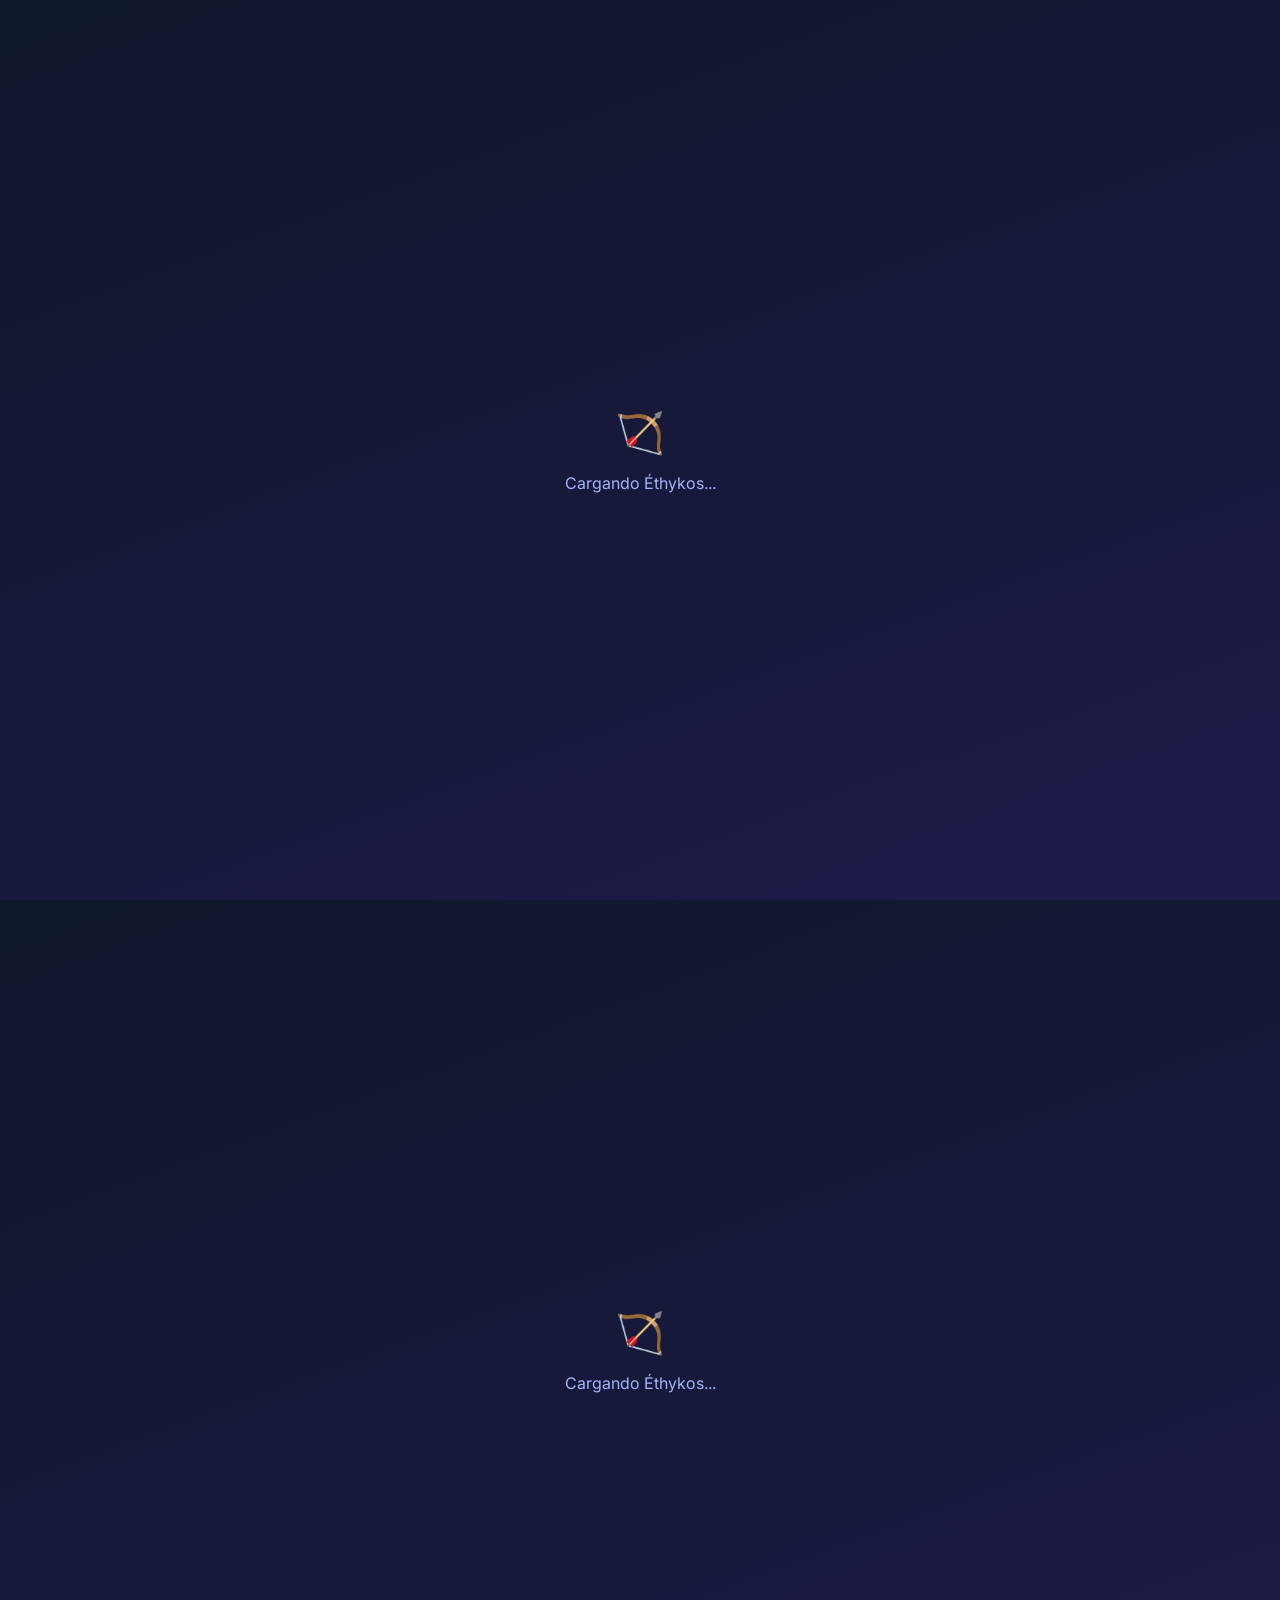
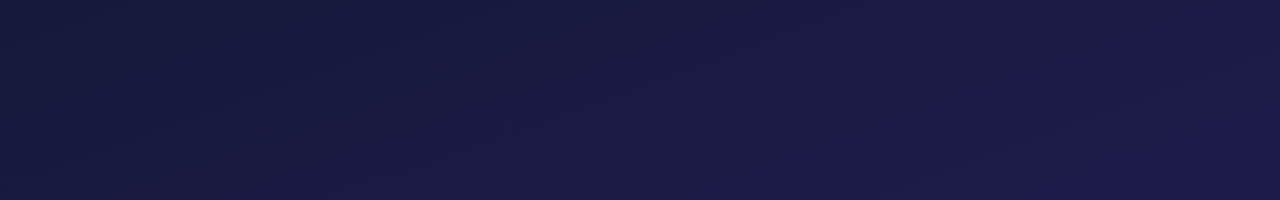
<file: student.html>
<!DOCTYPE html>
<html lang="es">
<head>
    <meta charset="UTF-8">
    <meta name="viewport" content="width=device-width, initial-scale=1.0">
    <title>🏹 Éthykos · Mi Perfil</title>
    <link href="https://fonts.googleapis.com/css2?family=Inter:wght@300;400;500;600;700;800&display=swap" rel="stylesheet">
    <link rel="stylesheet" href="https://cdnjs.cloudflare.com/ajax/libs/font-awesome/6.0.0-beta3/css/all.min.css">
    <link rel="shortcut icon" href="./img/logo.png" type="image/png">
    <link rel="stylesheet" href="css/student.css">
</head>
<body>

<!-- Loading -->
<div id="loadingScreen" class="portal-loading">
    <div class="spin">🏹</div>
    <p>Cargando Éthykos...</p>
</div>

<!-- Login -->
<div id="loginScreen" class="login-screen" style="display:none;">
    <div class="login-card">
        <div class="login-logo">
            <img src="./img/logo.png" alt="Éthykos" onerror="this.style.display='none'">
            <h1>Éthykos</h1>
            <p>Portal del Estudiante</p>
        </div>
        <label class="login-label">🪪 Número de documento</label>
        <input type="text" id="docInput" class="login-input" placeholder="Ingresa tu número de documento" inputmode="numeric">
        <button class="login-btn" id="loginBtn" onclick="doLogin()">
            <i class="fas fa-arrow-right"></i> Ingresar
        </button>
        <div id="loginError" class="login-error"></div>
        <p class="login-hint">Usa el mismo número que está en tu carné QR</p>
    </div>
</div>

<!-- Portal -->
<div id="portalScreen" style="display:none;">

    <!-- Header -->
    <div class="portal-header">
        <div class="portal-header-logo">
            <img src="./img/logo.png" alt="Éthykos" onerror="this.style.display='none'">
            <span>Éthykos</span>
        </div>
        <div style="display:flex;align-items:center;gap:12px;flex-wrap:wrap;">
            <div class="notif-bell-wrap">
                <button id="darkModeBtnStudent" onclick="toggleDarkMode()" style="background:none;border:none;font-size:18px;cursor:pointer;padding:4px 8px;" title="Modo oscuro">🌙</button>
                <button class="notif-btn" onclick="toggleNotifPanel()" id="notifBtn" title="Notificaciones">🔔</button>
                <div class="notif-badge" id="notifBadge" style="display:none;">0</div>
            </div>
            <div id="notifPanel" class="notif-panel">
                <div class="notif-panel-header">
                    🔔 Notificaciones
                    <span class="notif-clear" onclick="clearNotifs()">Marcar todo como leído</span>
                </div>
                <div id="notifList"><div class="notif-empty">Sin notificaciones nuevas</div></div>
            </div>
            <div class="portal-user-chip">
                <i class="fas fa-user"></i>
                <span id="headerName">—</span>
            </div>
            <a href="./index.html" style="color:#64748B;font-size:13px;text-decoration:none;display:flex;align-items:center;gap:5px;" title="Volver al inicio">
                <i class="fas fa-home"></i> Inicio
            </a>
            <button class="logout-link" onclick="doLogout()">
                <i class="fas fa-sign-out-alt"></i> Salir
            </button>
        </div>
    </div>

    <div class="portal-main">

        <!-- Hero: nivel y progreso -->
        <div class="hero-card">
            <div class="hero-top">
                <div class="hero-avatar" id="heroAvatar">🌱</div>
                <div class="hero-info">
                    <div class="hero-name" id="heroName">—</div>
                    <div class="hero-meta" id="heroMeta">—</div>
                    <div class="hero-tribe" id="heroTribe" style="display:none;">
                        <i class="fas fa-shield-halved"></i>
                        <span id="heroTribeName">—</span>
                    </div>
                </div>
            </div>
            <div class="hero-level-row">
                <div class="hero-level-label">
                    <span id="levelLabel">Nivel 1 · Aprendiz</span>
                    <span id="levelPcts">0%</span>
                </div>
                <div class="hero-bar-wrap">
                    <div class="hero-bar-fill" id="levelBar" style="width:0%"></div>
                </div>
                <div class="hero-level-badge" id="levelBadge">🌱 Aprendiz</div>
            </div>
            <div id="motivMsg" style="margin-top:10px;padding:10px 14px;background:rgba(255,255,255,0.15);border-radius:12px;font-size:13px;font-weight:600;text-align:center;"></div>
            <div id="levelDesc" style="margin-top:6px;font-size:12px;text-align:center;opacity:0.85;"></div>
        </div>

        <!-- Stats -->
        <div class="stats-row">
            <div class="stat-card">
                <div class="stat-icon">⭐</div>
                <div class="stat-value" id="statLevel">1</div>
                <div class="stat-label">Nivel</div>
            </div>
            <div class="stat-card">
                <div class="stat-icon">🎯</div>
                <div class="stat-value" id="statPts">0</div>
                <div class="stat-label">Puntos</div>
            </div>
            <div class="stat-card">
                <div class="stat-icon">🪙</div>
                <div class="stat-value" id="statCoins">0</div>
                <div class="stat-label">Monedas</div>
            </div>
        </div>

        <!-- Tribu -->
        <div class="section-card" id="tribeSection" style="display:none;">
            <div class="section-card-title"><i class="fas fa-shield-halved" style="color:#7C3AED;"></i> Mi Tribu</div>
            <div class="tribe-info-card">
                <div class="tribe-emblem-wrap" id="tribeEmblem"></div>
                <div>
                    <div class="tribe-details-name" id="tribeDetailName">—</div>
                    <div class="tribe-details-cry" id="tribeDetailCry"></div>
                </div>
                <div style="margin-left:auto;text-align:right;">
                    <div class="tribe-score-label">PUNTUACIÓN</div>
                    <div class="tribe-score" id="tribeScore">0</div>
                </div>
            </div>
            <div style="font-size:13px;font-weight:600;color:#64748B;margin-bottom:8px;">Integrantes</div>
            <div class="tribe-members-list" id="tribeMembersList"></div>
        </div>

        <!-- Recompensas disponibles -->
        <div class="section-card">
            <div class="section-card-title"><i class="fas fa-store" style="color:#D97706;"></i> Tienda de Recompensas <span style="font-size:13px;font-weight:500;color:#64748B;">(pide al profe que canjee)</span></div>
            <div class="rewards-grid-student" id="rewardsGrid"></div>
        </div>

        <!-- Camino de niveles -->
        <div class="section-card">
            <div class="section-card-title"><i class="fas fa-mountain" style="color:#7C3AED;"></i> Camino de Niveles</div>
            <div class="levels-journey" id="levelsJourney"></div>
        </div>

        <!-- Asistencia -->
        <div class="section-card">
            <div class="section-card-title"><i class="fas fa-calendar-check" style="color:#10B981;"></i> Mi Asistencia</div>
            <div class="att-list" id="attList"></div>
        </div>

    </div><!-- /portal-main -->
</div><!-- /portalScreen -->

<div class="toast-wrap" id="toastWrap"></div>

<!-- Firebase -->
<script>
    const firebaseConfig = {
        apiKey: "AIzaSyD6hILN3OdeiDXi8HlDU2Erz70KEC0GyFQ",
        authDomain: "ethicos-a9a66.firebaseapp.com",
        projectId: "ethicos-a9a66",
        storageBucket: "ethicos-a9a66.firebasestorage.app",
        messagingSenderId: "1038796710548",
        appId: "1:1038796710548:web:bf8b72d7244edd3c92ca81"
    };
    window.firebaseConfig = firebaseConfig;
</script>

<script type="module" src="js/student.js"></script>
</body>
</html><!DOCTYPE html>
<html lang="es">
<head>
    <meta charset="UTF-8">
    <meta name="viewport" content="width=device-width, initial-scale=1.0">
    <title>🏹 Éthykos · Mi Perfil</title>
    <link href="https://fonts.googleapis.com/css2?family=Inter:wght@300;400;500;600;700;800&display=swap" rel="stylesheet">
    <link rel="stylesheet" href="https://cdnjs.cloudflare.com/ajax/libs/font-awesome/6.0.0-beta3/css/all.min.css">
    <link rel="shortcut icon" href="./img/logo.png" type="image/png">
</head>
<body>

<!-- Loading -->
<div id="loadingScreen" class="portal-loading">
    <div class="spin">🏹</div>
    <p>Cargando Éthykos...</p>
</div>

<!-- Login -->
<div id="loginScreen" class="login-screen" style="display:none;">
    <div class="login-card">
        <div class="login-logo">
            <img src="./img/logo.png" alt="Éthykos" onerror="this.style.display='none'">
            <h1>Éthykos</h1>
            <p>Portal del Estudiante</p>
        </div>
        <label class="login-label">🪪 Número de documento</label>
        <input type="text" id="docInput" class="login-input" placeholder="Ingresa tu número de documento" inputmode="numeric">
        <button class="login-btn" id="loginBtn" onclick="doLogin()">
            <i class="fas fa-arrow-right"></i> Ingresar
        </button>
        <div id="loginError" class="login-error"></div>
        <p class="login-hint">Usa el mismo número que está en tu carné QR</p>
    </div>
</div>

<!-- Portal -->
<div id="portalScreen" style="display:none;">

    <!-- Header -->
    <div class="portal-header">
        <div class="portal-header-logo">
            <img src="./img/logo.png" alt="Éthykos" onerror="this.style.display='none'">
            <span>Éthykos</span>
        </div>
        <div style="display:flex;align-items:center;gap:12px;flex-wrap:wrap;">
            <div class="notif-bell-wrap">
                <button class="notif-btn" onclick="toggleNotifPanel()" id="notifBtn" title="Notificaciones">🔔</button>
                <div class="notif-badge" id="notifBadge" style="display:none;">0</div>
            </div>
            <div id="notifPanel" class="notif-panel">
                <div class="notif-panel-header">
                    🔔 Notificaciones
                    <span class="notif-clear" onclick="clearNotifs()">Marcar todo como leído</span>
                </div>
                <div id="notifList"><div class="notif-empty">Sin notificaciones nuevas</div></div>
            </div>
            <div class="portal-user-chip">
                <i class="fas fa-user"></i>
                <span id="headerName">—</span>
            </div>
            <a href="./index.html" style="color:#64748B;font-size:13px;text-decoration:none;display:flex;align-items:center;gap:5px;" title="Volver al inicio">
                <i class="fas fa-home"></i> Inicio
            </a>
            <button class="logout-link" onclick="doLogout()">
                <i class="fas fa-sign-out-alt"></i> Salir
            </button>
        </div>
    </div>

    <div class="portal-main">

        <!-- Hero: nivel y progreso -->
        <div class="hero-card">
            <div class="hero-top">
                <div class="hero-avatar" id="heroAvatar">🌱</div>
                <div class="hero-info">
                    <div class="hero-name" id="heroName">—</div>
                    <div class="hero-meta" id="heroMeta">—</div>
                    <div class="hero-tribe" id="heroTribe" style="display:none;">
                        <i class="fas fa-shield-halved"></i>
                        <span id="heroTribeName">—</span>
                    </div>
                </div>
            </div>
            <div class="hero-level-row">
                <div class="hero-level-label">
                    <span id="levelLabel">Nivel 1 · Aprendiz</span>
                    <span id="levelPcts">0%</span>
                </div>
                <div class="hero-bar-wrap">
                    <div class="hero-bar-fill" id="levelBar" style="width:0%"></div>
                </div>
                <div class="hero-level-badge" id="levelBadge">🌱 Aprendiz</div>
            </div>
        </div>

        <!-- Stats -->
        <div class="stats-row">
            <div class="stat-card">
                <div class="stat-icon">⭐</div>
                <div class="stat-value" id="statLevel">1</div>
                <div class="stat-label">Nivel</div>
            </div>
            <div class="stat-card">
                <div class="stat-icon">🎯</div>
                <div class="stat-value" id="statPts">0</div>
                <div class="stat-label">Puntos</div>
            </div>
            <div class="stat-card">
                <div class="stat-icon">🪙</div>
                <div class="stat-value" id="statCoins">0</div>
                <div class="stat-label">Monedas</div>
            </div>
        </div>

        <!-- Tribu -->
        <div class="section-card" id="tribeSection" style="display:none;">
            <div class="section-card-title"><i class="fas fa-shield-halved" style="color:#7C3AED;"></i> Mi Tribu</div>
            <div class="tribe-info-card">
                <div class="tribe-emblem-wrap" id="tribeEmblem"></div>
                <div>
                    <div class="tribe-details-name" id="tribeDetailName">—</div>
                    <div class="tribe-details-cry" id="tribeDetailCry"></div>
                </div>
                <div style="margin-left:auto;text-align:right;">
                    <div class="tribe-score-label">PUNTUACIÓN</div>
                    <div class="tribe-score" id="tribeScore">0</div>
                </div>
            </div>
            <div style="font-size:13px;font-weight:600;color:#64748B;margin-bottom:8px;">Integrantes</div>
            <div class="tribe-members-list" id="tribeMembersList"></div>
        </div>

        <!-- Recompensas disponibles -->
        <div class="section-card">
            <div class="section-card-title"><i class="fas fa-store" style="color:#D97706;"></i> Tienda de Recompensas <span style="font-size:13px;font-weight:500;color:#64748B;">(pide al profe que canjee)</span></div>
            <div class="rewards-grid-student" id="rewardsGrid"></div>
        </div>

        <!-- Camino de niveles -->
        <div class="section-card">
            <div class="section-card-title"><i class="fas fa-mountain" style="color:#7C3AED;"></i> Camino de Niveles</div>
            <div class="levels-journey" id="levelsJourney"></div>
        </div>

        <!-- Asistencia -->
        <div class="section-card">
            <div class="section-card-title"><i class="fas fa-calendar-check" style="color:#10B981;"></i> Mi Asistencia</div>
            <div class="att-list" id="attList"></div>
        </div>

    </div><!-- /portal-main -->
</div><!-- /portalScreen -->

<div class="toast-wrap" id="toastWrap"></div>

<!-- Firebase -->
<script>
    const firebaseConfig = {
        apiKey: "AIzaSyD6hILN3OdeiDXi8HlDU2Erz70KEC0GyFQ",
        authDomain: "ethicos-a9a66.firebaseapp.com",
        projectId: "ethicos-a9a66",
        storageBucket: "ethicos-a9a66.firebasestorage.app",
        messagingSenderId: "1038796710548",
        appId: "1:1038796710548:web:bf8b72d7244edd3c92ca81"
    };
    window.firebaseConfig = firebaseConfig;
</script>
</body>
</html>
</file>
<file: css/student.css>
* { margin: 0; padding: 0; box-sizing: border-box; }
                :root {
            --bg-page:       #F1F5F9;
            --bg-card:       #FFFFFF;
            --bg-card2:      #F8FAFC;
            --border:        #E2E8F0;
            --text-primary:  #1E293B;
            --text-secondary:#64748B;
            --text-muted:    #94A3B8;
        }
        body.dark {
            --bg-page:       #0F172A;
            --bg-card:       #1E293B;
            --bg-card2:      #1A2536;
            --border:        #334155;
            --text-primary:  #F1F5F9;
            --text-secondary:#94A3B8;
            --text-muted:    #64748B;
        }
        body { font-family: 'Inter', sans-serif; background: var(--bg-page); min-height: 100vh; color: var(--text-primary); transition: background 0.3s, color 0.3s; }

        /* ── LOGIN ─────────────────────────────────────────── */
        .login-screen {
            min-height: 100vh;
            background: linear-gradient(160deg, #0F172A 0%, #1E1B4B 60%, #0F172A 100%);
            display: flex; align-items: center; justify-content: center; padding: 24px;
        }
        .login-card {
            background: rgba(255,255,255,0.06);
            border: 1px solid rgba(255,255,255,0.12);
            border-radius: 28px; padding: 40px 36px;
            width: 100%; max-width: 420px;
            backdrop-filter: blur(12px);
            box-shadow: 0 20px 60px rgba(0,0,0,0.4);
        }
        .login-logo { text-align: center; margin-bottom: 28px; }
        .login-logo img { height: 64px; filter: drop-shadow(0 4px 12px rgba(139,92,246,0.4)); }
        .login-logo h1 { color: #E2E8F0; font-size: 22px; font-weight: 800; margin-top: 12px; }
        .login-logo p { color: var(--text-muted); font-size: 14px; margin-top: 4px; }
        .login-label { color: #CBD5E1; font-size: 13px; font-weight: 500; display: block; margin-bottom: 8px; }
        .login-input {
            width: 100%; padding: 14px 16px;
            background: rgba(255,255,255,0.08); border: 1px solid rgba(255,255,255,0.15);
            border-radius: 14px; color: #F1F5F9; font-size: 16px; font-family: 'Inter', sans-serif;
            transition: all 0.3s; margin-bottom: 20px;
        }
        .login-input:focus { outline: none; border-color: #8B5CF6; background: rgba(139,92,246,0.1); }
        .login-input::placeholder { color: var(--text-secondary); }
        .login-btn {
            width: 100%; padding: 14px;
            background: linear-gradient(135deg, #7C3AED, #3B82F6);
            border: none; border-radius: 40px; color: white;
            font-size: 16px; font-weight: 700; cursor: pointer;
            transition: all 0.3s; font-family: 'Inter', sans-serif;
            box-shadow: 0 4px 20px rgba(124,58,237,0.4);
        }
        .login-btn:hover { transform: translateY(-2px); box-shadow: 0 8px 28px rgba(124,58,237,0.5); }
        .login-btn:disabled { opacity: 0.6; cursor: not-allowed; transform: none; }
        .login-error { color: #FCA5A5; font-size: 13px; text-align: center; margin-top: 14px; display: none; }
        .login-hint { color: var(--text-secondary); font-size: 12px; text-align: center; margin-top: 16px; }

        /* ── PORTAL HEADER ──────────────────────────────────── */
        .portal-header {
            background: var(--bg-card); padding: 12px 24px;
            display: flex; justify-content: space-between; align-items: center;
            border-bottom: 3px solid #7C3AED; box-shadow: 0 2px 15px rgba(0,0,0,0.06);
            gap: 12px; flex-wrap: wrap;
        }
        .portal-header-logo { display: flex; align-items: center; gap: 12px; }
        .portal-header-logo img { height: 40px; }
        .portal-header-logo span { font-weight: 700; font-size: 16px; color: var(--text-primary); }
        .portal-user-chip {
            background: linear-gradient(135deg, #7C3AED, #3B82F6);
            color: white; padding: 6px 16px; border-radius: 30px;
            font-size: 13px; font-weight: 600; display: flex; align-items: center; gap: 8px;
        }
        .logout-link { color: var(--text-secondary); font-size: 13px; cursor: pointer; display: flex; align-items: center; gap: 6px; border: none; background: none; font-family: inherit; }
        .logout-link:hover { color: #EF4444; }

        /* ── MAIN LAYOUT ────────────────────────────────────── */
        .portal-main { max-width: 960px; margin: 0 auto; padding: 24px 20px; }

        /* ── HERO CARD ──────────────────────────────────────── */
        .hero-card {
            background: linear-gradient(135deg, #1E1B4B 0%, #312E81 50%, #1E1B4B 100%);
            border-radius: 24px; padding: 28px 28px 24px;
            margin-bottom: 20px; position: relative; overflow: hidden;
            border: 1px solid rgba(139,92,246,0.3);
            box-shadow: 0 8px 30px rgba(99,102,241,0.2);
        }
        .hero-card::before {
            content: ''; position: absolute; inset: 0; pointer-events: none;
            background: radial-gradient(ellipse at 80% 20%, rgba(139,92,246,0.15) 0%, transparent 60%);
        }
        .hero-top { display: flex; align-items: flex-start; gap: 20px; flex-wrap: wrap; }
        .hero-avatar {
            width: 72px; height: 72px; border-radius: 50%; flex-shrink: 0;
            background: linear-gradient(135deg, #7C3AED, #3B82F6);
            display: flex; align-items: center; justify-content: center;
            font-size: 36px; border: 3px solid rgba(196,181,253,0.5);
            box-shadow: 0 0 20px rgba(139,92,246,0.4);
        }
        .hero-info { flex: 1; }
        .hero-name { font-size: 24px; font-weight: 800; color: #F1F5F9; }
        .hero-meta { color: #A5B4FC; font-size: 14px; margin-top: 4px; }
        .hero-tribe {
            display: inline-flex; align-items: center; gap: 6px;
            background: rgba(255,255,255,0.1); border: 1px solid rgba(255,255,255,0.15);
            border-radius: 20px; padding: 4px 14px; font-size: 13px; font-weight: 600;
            color: #C4B5FD; margin-top: 8px;
        }
        .hero-level-row { margin-top: 20px; }
        .hero-level-label { color: #A5B4FC; font-size: 12px; font-weight: 600; margin-bottom: 6px; display: flex; justify-content: space-between; }
        .hero-bar-wrap { height: 10px; background: rgba(255,255,255,0.1); border-radius: 10px; overflow: hidden; }
        .hero-bar-fill { height: 100%; background: linear-gradient(90deg, #7C3AED, #C4B5FD); border-radius: 10px; transition: width 0.6s ease; }
        .hero-level-badge {
            display: inline-flex; align-items: center; gap: 8px;
            background: rgba(124,58,237,0.3); border: 1px solid rgba(196,181,253,0.3);
            border-radius: 30px; padding: 6px 16px; margin-top: 10px;
            font-size: 15px; font-weight: 700; color: #C4B5FD;
        }

        /* ── STATS ROW ──────────────────────────────────────── */
        .stats-row { display: grid; grid-template-columns: repeat(3, 1fr); gap: 14px; margin-bottom: 20px; }
        .stat-card {
            background: var(--bg-card); border-radius: 18px; padding: 18px 16px;
            border: 1px solid var(--border); text-align: center;
            box-shadow: 0 2px 8px rgba(0,0,0,0.04); transition: all 0.2s;
        }
        .stat-card:hover { transform: translateY(-2px); border-color: #7C3AED; }
        .stat-icon { font-size: 26px; margin-bottom: 6px; }
        .stat-value { font-size: 28px; font-weight: 800; color: var(--text-primary); }
        .stat-label { font-size: 11px; color: var(--text-secondary); font-weight: 600; margin-top: 2px; text-transform: uppercase; letter-spacing: 0.5px; }

        /* ── SECTION CARDS ──────────────────────────────────── */
        .section-card {
            background: var(--bg-card); border-radius: 20px; padding: 22px 24px;
            margin-bottom: 20px; border: 1px solid var(--border);
            box-shadow: 0 2px 8px rgba(0,0,0,0.04);
        }
        .section-card-title { font-size: 16px; font-weight: 700; color: var(--text-primary); margin-bottom: 16px; display: flex; align-items: center; gap: 10px; }

        /* ── LEVELS JOURNEY ─────────────────────────────────── */
        .levels-journey { display: flex; flex-direction: column; gap: 10px; }
        .level-step {
            display: flex; align-items: center; gap: 14px; padding: 12px 14px;
            border-radius: 14px; border: 1px solid var(--border); transition: all 0.2s;
        }
        .level-step.achieved { background: #F5F3FF; border-color: #C4B5FD; }
        .level-step.current { background: linear-gradient(135deg, #EDE9FE, #DDD6FE); border-color: #7C3AED; box-shadow: 0 2px 12px rgba(124,58,237,0.15); }
        .level-step.locked { opacity: 0.45; }
        .level-step-icon { font-size: 24px; width: 36px; text-align: center; }
        .level-step-info { flex: 1; }
        .level-step-name { font-size: 14px; font-weight: 700; color: var(--text-primary); }
        .level-step-pts { font-size: 12px; color: var(--text-secondary); }
        .level-step-badge { font-size: 11px; font-weight: 700; padding: 3px 10px; border-radius: 20px; }
        .badge-achieved { background: #DDD6FE; color: #5B21B6; }
        .badge-current { background: #7C3AED; color: white; }
        .badge-locked { background: var(--bg-page); color: var(--text-muted); }

        /* ── REWARDS SHOP ───────────────────────────────────── */
        .rewards-grid-student { display: grid; grid-template-columns: repeat(auto-fill, minmax(180px, 1fr)); gap: 12px; }
        .reward-card-student {
            background: #FFFBEB; border: 1px solid #FDE68A; border-radius: 14px;
            padding: 14px; display: flex; flex-direction: column; gap: 6px;
        }
        .reward-card-student.locked { opacity: 0.5; background: var(--bg-card2); border-color: #E2E8F0; }
        .rc-icon { font-size: 26px; }
        .rc-name { font-size: 12px; font-weight: 700; color: var(--text-primary); }
        .rc-desc { font-size: 10px; color: var(--text-secondary); flex: 1; }
        .rc-cost { font-size: 13px; font-weight: 800; color: #D97706; margin-top: 4px; }
        .rc-status { font-size: 10px; font-weight: 700; padding: 3px 8px; border-radius: 20px; display: inline-block; margin-top: 2px; }
        .rc-status.can { background: #D1FAE5; color: #065F46; }
        .rc-status.cant { background: #FEE2E2; color: #991B1B; }

        /* ── RANKING TABLE ──────────────────────────────────── */
        .ranking-wrap { max-height: 320px; overflow-y: auto; border: 1px solid var(--border); border-radius: 12px; }
        .ranking-tbl { width: 100%; border-collapse: collapse; font-size: 13px; }
        .ranking-tbl th { background: var(--bg-card2); padding: 10px 14px; text-align: left; font-size: 11px; color: var(--text-secondary); font-weight: 700; text-transform: uppercase; position: sticky; top: 0; }
        .ranking-tbl td { padding: 10px 14px; border-top: 1px solid #F1F5F9; }
        .ranking-tbl tr.me td { background: #F5F3FF !important; font-weight: 700; }
        .ranking-tbl tr:hover td { background: #FFFBEB; }
        .r-pos { width: 28px; height: 28px; border-radius: 50%; display: flex; align-items: center; justify-content: center; font-weight: 800; font-size: 12px; }
        .r-pos.g { background: #FEF3C7; color: #D97706; }
        .r-pos.s { background: var(--bg-page); color: var(--text-secondary); }
        .r-pos.b { background: #FEF3C7; color: #B45309; }
        .r-pos.n { background: var(--bg-card2); color: var(--text-muted); }
        .r-lvl { display: inline-flex; align-items: center; gap: 4px; background: #EDE9FE; color: #6D28D9; padding: 2px 8px; border-radius: 20px; font-size: 10px; font-weight: 700; }
        .r-me-tag { background: #7C3AED; color: white; font-size: 9px; padding: 1px 6px; border-radius: 10px; margin-left: 6px; }

        /* ── TRIBE INFO ─────────────────────────────────────── */
        .tribe-info-card {
            display: flex; gap: 20px; align-items: center; flex-wrap: wrap;
            padding: 16px; background: var(--bg-card2); border-radius: 16px; margin-bottom: 14px;
            border: 1px solid var(--border);
        }
        .tribe-emblem-wrap img { width: 64px; height: 64px; border-radius: 50%; object-fit: cover; border: 3px solid #7C3AED; }
        .tribe-emblem-wrap .no-img { width: 64px; height: 64px; border-radius: 50%; background: linear-gradient(135deg,#7C3AED,#3B82F6); display: flex; align-items: center; justify-content: center; font-size: 30px; }
        .tribe-details-name { font-size: 20px; font-weight: 800; color: var(--text-primary); }
        .tribe-details-cry { color: var(--text-secondary); font-size: 13px; font-style: italic; margin-top: 3px; }
        .tribe-score { font-size: 32px; font-weight: 800; color: #7C3AED; }
        .tribe-score-label { font-size: 11px; color: var(--text-secondary); font-weight: 600; }
        .tribe-members-list { display: flex; flex-wrap: wrap; gap: 8px; margin-top: 10px; }
        .tribe-member-chip {
            background: var(--bg-page); border: 1px solid var(--border); border-radius: 20px;
            padding: 4px 12px; font-size: 12px; font-weight: 500; display: flex; align-items: center; gap: 6px;
        }
        .tribe-member-chip.me { background: #EDE9FE; border-color: #C4B5FD; color: #5B21B6; font-weight: 700; }
        .member-role-tag { font-size: 10px; background: #DBEAFE; color: #1D4ED8; padding: 1px 6px; border-radius: 10px; }

        /* ── ATTENDANCE HISTORY ─────────────────────────────── */
        .att-list { display: flex; flex-direction: column; gap: 6px; max-height: 220px; overflow-y: auto; }
        .att-row { display: flex; justify-content: space-between; align-items: center; padding: 8px 14px; background: #F0FDF4; border-radius: 10px; border-left: 3px solid #10B981; font-size: 13px; }
        .att-row .att-d { font-weight: 600; color: var(--text-primary); }
        .att-row .att-t { color: #059669; font-size: 11px; }
        .att-empty { text-align: center; color: var(--text-muted); padding: 20px; font-size: 13px; }

        /* ── LOADING / ERROR ────────────────────────────────── */
        .portal-loading {
            min-height: 100vh; display: flex; flex-direction: column;
            align-items: center; justify-content: center; gap: 16px;
            background: linear-gradient(160deg, #0F172A, #1E1B4B);
        }
        .portal-loading .spin { font-size: 40px; animation: spin 1s linear infinite; }
        @keyframes spin { to { transform: rotate(360deg); } }
        .portal-loading p { color: #A5B4FC; font-size: 16px; }

        /* ── TOAST ──────────────────────────────────────────── */
        .toast-wrap { position: fixed; bottom: 20px; right: 20px; z-index: 9999; display: flex; flex-direction: column; gap: 8px; }
        .toast-msg { background: #1E293B; color: white; padding: 10px 16px; border-radius: 12px; font-size: 13px; font-weight: 500; box-shadow: 0 4px 20px rgba(0,0,0,0.3); animation: fadeUp 0.3s ease; }
        .toast-msg.ok { background: #059669; }
        @keyframes fadeUp { from { opacity:0; transform: translateY(10px); } to { opacity:1; transform: translateY(0); } }

        /* ── NOTIFICATIONS ─────────────────────────────────── */
        .notif-bell-wrap { position:relative; display:inline-flex; }
        .notif-badge { position:absolute; top:-4px; right:-4px; background:#EF4444; color:white; font-size:10px; font-weight:800; border-radius:50%; width:18px; height:18px; display:flex; align-items:center; justify-content:center; border:2px solid white; }
        .notif-btn { background:rgba(255,255,255,0.08); border:1px solid rgba(255,255,255,0.15); border-radius:12px; padding:8px 14px; color:#C4B5FD; font-size:18px; cursor:pointer; transition:all 0.2s; }
        .notif-btn:hover { background:rgba(124,58,237,0.2); }
        .notif-panel { position:fixed; top:70px; right:16px; width:320px; background:#FFFFFF; border-radius:20px; border:1px solid #E2E8F0; box-shadow:0 8px 30px rgba(0,0,0,0.15); z-index:999; display:none; max-height:420px; overflow-y:auto; }
        .notif-panel.open { display:block; animation:fadeDown 0.2s ease; }
        @keyframes fadeDown { from{opacity:0;transform:translateY(-8px);} to{opacity:1;transform:translateY(0);} }
        .notif-panel-header { padding:16px 18px 12px; font-size:15px; font-weight:700; color:#1E293B; border-bottom:1px solid #F1F5F9; display:flex; justify-content:space-between; align-items:center; }
        .notif-clear { font-size:12px; color:#3B82F6; cursor:pointer; font-weight:600; }
        .notif-clear:hover { text-decoration:underline; }
        .notif-item { padding:12px 18px; border-bottom:1px solid #F8FAFC; display:flex; gap:12px; align-items:flex-start; }
        .notif-item.unread { background:#F5F3FF; }
        .notif-item-icon { font-size:22px; flex-shrink:0; margin-top:2px; }
        .notif-item-body { flex:1; }
        .notif-item-title { font-size:13px; font-weight:600; color:#1E293B; }
        .notif-item-sub { font-size:12px; color:#64748B; margin-top:2px; }
        .notif-item-time { font-size:10px; color:#94A3B8; margin-top:3px; }
        .notif-empty { padding:30px; text-align:center; color:#94A3B8; font-size:13px; }

        /* ── RESPONSIVE ─────────────────────────────────────── */
        @media (max-width: 600px) {
            .stats-row { grid-template-columns: repeat(3,1fr); gap: 8px; }
            .stat-value { font-size: 22px; }
            .hero-card { padding: 20px; }
            .rewards-grid-student { grid-template-columns: repeat(2,1fr); }
            .portal-main { padding: 16px 14px; }
        }
    
        body.dark .hero-section { background: linear-gradient(135deg,#1e3a5f 0%,#0f2340 100%) !important; }
        body.dark .stat-card, body.dark .attendance-section, body.dark .rewards-section,
        body.dark .tribe-section, body.dark .levels-section, body.dark .notif-panel
            { background: var(--bg-card); border-color: var(--border); }
        body.dark .reward-card { background: var(--bg-card2); border-color: var(--border); }
        body.dark .reward-card.special { background: #2A2010; border-color: #F59E0B; }
        body.dark .level-step { background: var(--bg-card2); border-color: var(--border); }
        body.dark .level-step.current { border-color: #7C3AED; }
        body.dark .att-row { background: var(--bg-card2); }

/* === BLOQUE 2 === */
* { margin: 0; padding: 0; box-sizing: border-box; }
        body { font-family: 'Inter', sans-serif; background: #F1F5F9; min-height: 100vh; color: #1E293B; }

        /* ── LOGIN ─────────────────────────────────────────── */
        .login-screen {
            min-height: 100vh;
            background: linear-gradient(160deg, #0F172A 0%, #1E1B4B 60%, #0F172A 100%);
            display: flex; align-items: center; justify-content: center; padding: 24px;
        }
        .login-card {
            background: rgba(255,255,255,0.06);
            border: 1px solid rgba(255,255,255,0.12);
            border-radius: 28px; padding: 40px 36px;
            width: 100%; max-width: 420px;
            backdrop-filter: blur(12px);
            box-shadow: 0 20px 60px rgba(0,0,0,0.4);
        }
        .login-logo { text-align: center; margin-bottom: 28px; }
        .login-logo img { height: 64px; filter: drop-shadow(0 4px 12px rgba(139,92,246,0.4)); }
        .login-logo h1 { color: #E2E8F0; font-size: 22px; font-weight: 800; margin-top: 12px; }
        .login-logo p { color: #94A3B8; font-size: 14px; margin-top: 4px; }
        .login-label { color: #CBD5E1; font-size: 13px; font-weight: 500; display: block; margin-bottom: 8px; }
        .login-input {
            width: 100%; padding: 14px 16px;
            background: rgba(255,255,255,0.08); border: 1px solid rgba(255,255,255,0.15);
            border-radius: 14px; color: #F1F5F9; font-size: 16px; font-family: 'Inter', sans-serif;
            transition: all 0.3s; margin-bottom: 20px;
        }
        .login-input:focus { outline: none; border-color: #8B5CF6; background: rgba(139,92,246,0.1); }
        .login-input::placeholder { color: #64748B; }
        .login-btn {
            width: 100%; padding: 14px;
            background: linear-gradient(135deg, #7C3AED, #3B82F6);
            border: none; border-radius: 40px; color: white;
            font-size: 16px; font-weight: 700; cursor: pointer;
            transition: all 0.3s; font-family: 'Inter', sans-serif;
            box-shadow: 0 4px 20px rgba(124,58,237,0.4);
        }
        .login-btn:hover { transform: translateY(-2px); box-shadow: 0 8px 28px rgba(124,58,237,0.5); }
        .login-btn:disabled { opacity: 0.6; cursor: not-allowed; transform: none; }
        .login-error { color: #FCA5A5; font-size: 13px; text-align: center; margin-top: 14px; display: none; }
        .login-hint { color: #64748B; font-size: 12px; text-align: center; margin-top: 16px; }

        /* ── PORTAL HEADER ──────────────────────────────────── */
        .portal-header {
            background: #FFFFFF; padding: 12px 24px;
            display: flex; justify-content: space-between; align-items: center;
            border-bottom: 3px solid #7C3AED; box-shadow: 0 2px 15px rgba(0,0,0,0.06);
            gap: 12px; flex-wrap: wrap;
        }
        .portal-header-logo { display: flex; align-items: center; gap: 12px; }
        .portal-header-logo img { height: 40px; }
        .portal-header-logo span { font-weight: 700; font-size: 16px; color: #1E293B; }
        .portal-user-chip {
            background: linear-gradient(135deg, #7C3AED, #3B82F6);
            color: white; padding: 6px 16px; border-radius: 30px;
            font-size: 13px; font-weight: 600; display: flex; align-items: center; gap: 8px;
        }
        .logout-link { color: #64748B; font-size: 13px; cursor: pointer; display: flex; align-items: center; gap: 6px; border: none; background: none; font-family: inherit; }
        .logout-link:hover { color: #EF4444; }

        /* ── MAIN LAYOUT ────────────────────────────────────── */
        .portal-main { max-width: 960px; margin: 0 auto; padding: 24px 20px; }

        /* ── HERO CARD ──────────────────────────────────────── */
        .hero-card {
            background: linear-gradient(135deg, #1E1B4B 0%, #312E81 50%, #1E1B4B 100%);
            border-radius: 24px; padding: 28px 28px 24px;
            margin-bottom: 20px; position: relative; overflow: hidden;
            border: 1px solid rgba(139,92,246,0.3);
            box-shadow: 0 8px 30px rgba(99,102,241,0.2);
        }
        .hero-card::before {
            content: ''; position: absolute; inset: 0; pointer-events: none;
            background: radial-gradient(ellipse at 80% 20%, rgba(139,92,246,0.15) 0%, transparent 60%);
        }
        .hero-top { display: flex; align-items: flex-start; gap: 20px; flex-wrap: wrap; }
        .hero-avatar {
            width: 72px; height: 72px; border-radius: 50%; flex-shrink: 0;
            background: linear-gradient(135deg, #7C3AED, #3B82F6);
            display: flex; align-items: center; justify-content: center;
            font-size: 36px; border: 3px solid rgba(196,181,253,0.5);
            box-shadow: 0 0 20px rgba(139,92,246,0.4);
        }
        .hero-info { flex: 1; }
        .hero-name { font-size: 24px; font-weight: 800; color: #F1F5F9; }
        .hero-meta { color: #A5B4FC; font-size: 14px; margin-top: 4px; }
        .hero-tribe {
            display: inline-flex; align-items: center; gap: 6px;
            background: rgba(255,255,255,0.1); border: 1px solid rgba(255,255,255,0.15);
            border-radius: 20px; padding: 4px 14px; font-size: 13px; font-weight: 600;
            color: #C4B5FD; margin-top: 8px;
        }
        .hero-level-row { margin-top: 20px; }
        .hero-level-label { color: #A5B4FC; font-size: 12px; font-weight: 600; margin-bottom: 6px; display: flex; justify-content: space-between; }
        .hero-bar-wrap { height: 10px; background: rgba(255,255,255,0.1); border-radius: 10px; overflow: hidden; }
        .hero-bar-fill { height: 100%; background: linear-gradient(90deg, #7C3AED, #C4B5FD); border-radius: 10px; transition: width 0.6s ease; }
        .hero-level-badge {
            display: inline-flex; align-items: center; gap: 8px;
            background: rgba(124,58,237,0.3); border: 1px solid rgba(196,181,253,0.3);
            border-radius: 30px; padding: 6px 16px; margin-top: 10px;
            font-size: 15px; font-weight: 700; color: #C4B5FD;
        }

        /* ── STATS ROW ──────────────────────────────────────── */
        .stats-row { display: grid; grid-template-columns: repeat(3, 1fr); gap: 14px; margin-bottom: 20px; }
        .stat-card {
            background: #FFFFFF; border-radius: 18px; padding: 18px 16px;
            border: 1px solid #E2E8F0; text-align: center;
            box-shadow: 0 2px 8px rgba(0,0,0,0.04); transition: all 0.2s;
        }
        .stat-card:hover { transform: translateY(-2px); border-color: #7C3AED; }
        .stat-icon { font-size: 26px; margin-bottom: 6px; }
        .stat-value { font-size: 28px; font-weight: 800; color: #1E293B; }
        .stat-label { font-size: 11px; color: #64748B; font-weight: 600; margin-top: 2px; text-transform: uppercase; letter-spacing: 0.5px; }

        /* ── SECTION CARDS ──────────────────────────────────── */
        .section-card {
            background: #FFFFFF; border-radius: 20px; padding: 22px 24px;
            margin-bottom: 20px; border: 1px solid #E2E8F0;
            box-shadow: 0 2px 8px rgba(0,0,0,0.04);
        }
        .section-card-title { font-size: 16px; font-weight: 700; color: #1E293B; margin-bottom: 16px; display: flex; align-items: center; gap: 10px; }

        /* ── LEVELS JOURNEY ─────────────────────────────────── */
        .levels-journey { display: flex; flex-direction: column; gap: 10px; }
        .level-step {
            display: flex; align-items: center; gap: 14px; padding: 12px 14px;
            border-radius: 14px; border: 1px solid #E2E8F0; transition: all 0.2s;
        }
        .level-step.achieved { background: #F5F3FF; border-color: #C4B5FD; }
        .level-step.current { background: linear-gradient(135deg, #EDE9FE, #DDD6FE); border-color: #7C3AED; box-shadow: 0 2px 12px rgba(124,58,237,0.15); }
        .level-step.locked { opacity: 0.45; }
        .level-step-icon { font-size: 24px; width: 36px; text-align: center; }
        .level-step-info { flex: 1; }
        .level-step-name { font-size: 14px; font-weight: 700; color: #1E293B; }
        .level-step-pts { font-size: 12px; color: #64748B; }
        .level-step-badge { font-size: 11px; font-weight: 700; padding: 3px 10px; border-radius: 20px; }
        .badge-achieved { background: #DDD6FE; color: #5B21B6; }
        .badge-current { background: #7C3AED; color: white; }
        .badge-locked { background: #F1F5F9; color: #94A3B8; }

        /* ── REWARDS SHOP ───────────────────────────────────── */
        .rewards-grid-student { display: grid; grid-template-columns: repeat(auto-fill, minmax(180px, 1fr)); gap: 12px; }
        .reward-card-student {
            background: #FFFBEB; border: 1px solid #FDE68A; border-radius: 14px;
            padding: 14px; display: flex; flex-direction: column; gap: 6px;
        }
        .reward-card-student.locked { opacity: 0.5; background: #F8FAFC; border-color: #E2E8F0; }
        .rc-icon { font-size: 26px; }
        .rc-name { font-size: 12px; font-weight: 700; color: #1E293B; }
        .rc-desc { font-size: 10px; color: #64748B; flex: 1; }
        .rc-cost { font-size: 13px; font-weight: 800; color: #D97706; margin-top: 4px; }
        .rc-status { font-size: 10px; font-weight: 700; padding: 3px 8px; border-radius: 20px; display: inline-block; margin-top: 2px; }
        .rc-status.can { background: #D1FAE5; color: #065F46; }
        .rc-status.cant { background: #FEE2E2; color: #991B1B; }

        /* ── RANKING TABLE ──────────────────────────────────── */
        .ranking-wrap { max-height: 320px; overflow-y: auto; border: 1px solid #E2E8F0; border-radius: 12px; }
        .ranking-tbl { width: 100%; border-collapse: collapse; font-size: 13px; }
        .ranking-tbl th { background: #F8FAFC; padding: 10px 14px; text-align: left; font-size: 11px; color: #64748B; font-weight: 700; text-transform: uppercase; position: sticky; top: 0; }
        .ranking-tbl td { padding: 10px 14px; border-top: 1px solid #F1F5F9; }
        .ranking-tbl tr.me td { background: #F5F3FF !important; font-weight: 700; }
        .ranking-tbl tr:hover td { background: #FFFBEB; }
        .r-pos { width: 28px; height: 28px; border-radius: 50%; display: flex; align-items: center; justify-content: center; font-weight: 800; font-size: 12px; }
        .r-pos.g { background: #FEF3C7; color: #D97706; }
        .r-pos.s { background: #F1F5F9; color: #64748B; }
        .r-pos.b { background: #FEF3C7; color: #B45309; }
        .r-pos.n { background: #F8FAFC; color: #94A3B8; }
        .r-lvl { display: inline-flex; align-items: center; gap: 4px; background: #EDE9FE; color: #6D28D9; padding: 2px 8px; border-radius: 20px; font-size: 10px; font-weight: 700; }
        .r-me-tag { background: #7C3AED; color: white; font-size: 9px; padding: 1px 6px; border-radius: 10px; margin-left: 6px; }

        /* ── TRIBE INFO ─────────────────────────────────────── */
        .tribe-info-card {
            display: flex; gap: 20px; align-items: center; flex-wrap: wrap;
            padding: 16px; background: #F8FAFC; border-radius: 16px; margin-bottom: 14px;
            border: 1px solid #E2E8F0;
        }
        .tribe-emblem-wrap img { width: 64px; height: 64px; border-radius: 50%; object-fit: cover; border: 3px solid #7C3AED; }
        .tribe-emblem-wrap .no-img { width: 64px; height: 64px; border-radius: 50%; background: linear-gradient(135deg,#7C3AED,#3B82F6); display: flex; align-items: center; justify-content: center; font-size: 30px; }
        .tribe-details-name { font-size: 20px; font-weight: 800; color: #1E293B; }
        .tribe-details-cry { color: #64748B; font-size: 13px; font-style: italic; margin-top: 3px; }
        .tribe-score { font-size: 32px; font-weight: 800; color: #7C3AED; }
        .tribe-score-label { font-size: 11px; color: #64748B; font-weight: 600; }
        .tribe-members-list { display: flex; flex-wrap: wrap; gap: 8px; margin-top: 10px; }
        .tribe-member-chip {
            background: #F1F5F9; border: 1px solid #E2E8F0; border-radius: 20px;
            padding: 4px 12px; font-size: 12px; font-weight: 500; display: flex; align-items: center; gap: 6px;
        }
        .tribe-member-chip.me { background: #EDE9FE; border-color: #C4B5FD; color: #5B21B6; font-weight: 700; }
        .member-role-tag { font-size: 10px; background: #DBEAFE; color: #1D4ED8; padding: 1px 6px; border-radius: 10px; }

        /* ── ATTENDANCE HISTORY ─────────────────────────────── */
        .att-list { display: flex; flex-direction: column; gap: 6px; max-height: 220px; overflow-y: auto; }
        .att-row { display: flex; justify-content: space-between; align-items: center; padding: 8px 14px; background: #F0FDF4; border-radius: 10px; border-left: 3px solid #10B981; font-size: 13px; }
        .att-row .att-d { font-weight: 600; color: #1E293B; }
        .att-row .att-t { color: #059669; font-size: 11px; }
        .att-empty { text-align: center; color: #94A3B8; padding: 20px; font-size: 13px; }

        /* ── LOADING / ERROR ────────────────────────────────── */
        .portal-loading {
            min-height: 100vh; display: flex; flex-direction: column;
            align-items: center; justify-content: center; gap: 16px;
            background: linear-gradient(160deg, #0F172A, #1E1B4B);
        }
        .portal-loading .spin { font-size: 40px; animation: spin 1s linear infinite; }
        @keyframes spin { to { transform: rotate(360deg); } }
        .portal-loading p { color: #A5B4FC; font-size: 16px; }

        /* ── TOAST ──────────────────────────────────────────── */
        .toast-wrap { position: fixed; bottom: 20px; right: 20px; z-index: 9999; display: flex; flex-direction: column; gap: 8px; }
        .toast-msg { background: #1E293B; color: white; padding: 10px 16px; border-radius: 12px; font-size: 13px; font-weight: 500; box-shadow: 0 4px 20px rgba(0,0,0,0.3); animation: fadeUp 0.3s ease; }
        .toast-msg.ok { background: #059669; }
        @keyframes fadeUp { from { opacity:0; transform: translateY(10px); } to { opacity:1; transform: translateY(0); } }

        /* ── NOTIFICATIONS ─────────────────────────────────── */
        .notif-bell-wrap { position:relative; display:inline-flex; }
        .notif-badge { position:absolute; top:-4px; right:-4px; background:#EF4444; color:white; font-size:10px; font-weight:800; border-radius:50%; width:18px; height:18px; display:flex; align-items:center; justify-content:center; border:2px solid white; }
        .notif-btn { background:rgba(255,255,255,0.08); border:1px solid rgba(255,255,255,0.15); border-radius:12px; padding:8px 14px; color:#C4B5FD; font-size:18px; cursor:pointer; transition:all 0.2s; }
        .notif-btn:hover { background:rgba(124,58,237,0.2); }
        .notif-panel { position:fixed; top:70px; right:16px; width:320px; background:#FFFFFF; border-radius:20px; border:1px solid #E2E8F0; box-shadow:0 8px 30px rgba(0,0,0,0.15); z-index:999; display:none; max-height:420px; overflow-y:auto; }
        .notif-panel.open { display:block; animation:fadeDown 0.2s ease; }
        @keyframes fadeDown { from{opacity:0;transform:translateY(-8px);} to{opacity:1;transform:translateY(0);} }
        .notif-panel-header { padding:16px 18px 12px; font-size:15px; font-weight:700; color:#1E293B; border-bottom:1px solid #F1F5F9; display:flex; justify-content:space-between; align-items:center; }
        .notif-clear { font-size:12px; color:#3B82F6; cursor:pointer; font-weight:600; }
        .notif-clear:hover { text-decoration:underline; }
        .notif-item { padding:12px 18px; border-bottom:1px solid #F8FAFC; display:flex; gap:12px; align-items:flex-start; }
        .notif-item.unread { background:#F5F3FF; }
        .notif-item-icon { font-size:22px; flex-shrink:0; margin-top:2px; }
        .notif-item-body { flex:1; }
        .notif-item-title { font-size:13px; font-weight:600; color:#1E293B; }
        .notif-item-sub { font-size:12px; color:#64748B; margin-top:2px; }
        .notif-item-time { font-size:10px; color:#94A3B8; margin-top:3px; }
        .notif-empty { padding:30px; text-align:center; color:#94A3B8; font-size:13px; }

        /* ── RESPONSIVE ─────────────────────────────────────── */
        @media (max-width: 600px) {
            .stats-row { grid-template-columns: repeat(3,1fr); gap: 8px; }
            .stat-value { font-size: 22px; }
            .hero-card { padding: 20px; }
            .rewards-grid-student { grid-template-columns: repeat(2,1fr); }
            .portal-main { padding: 16px 14px; }
        }
</file>
